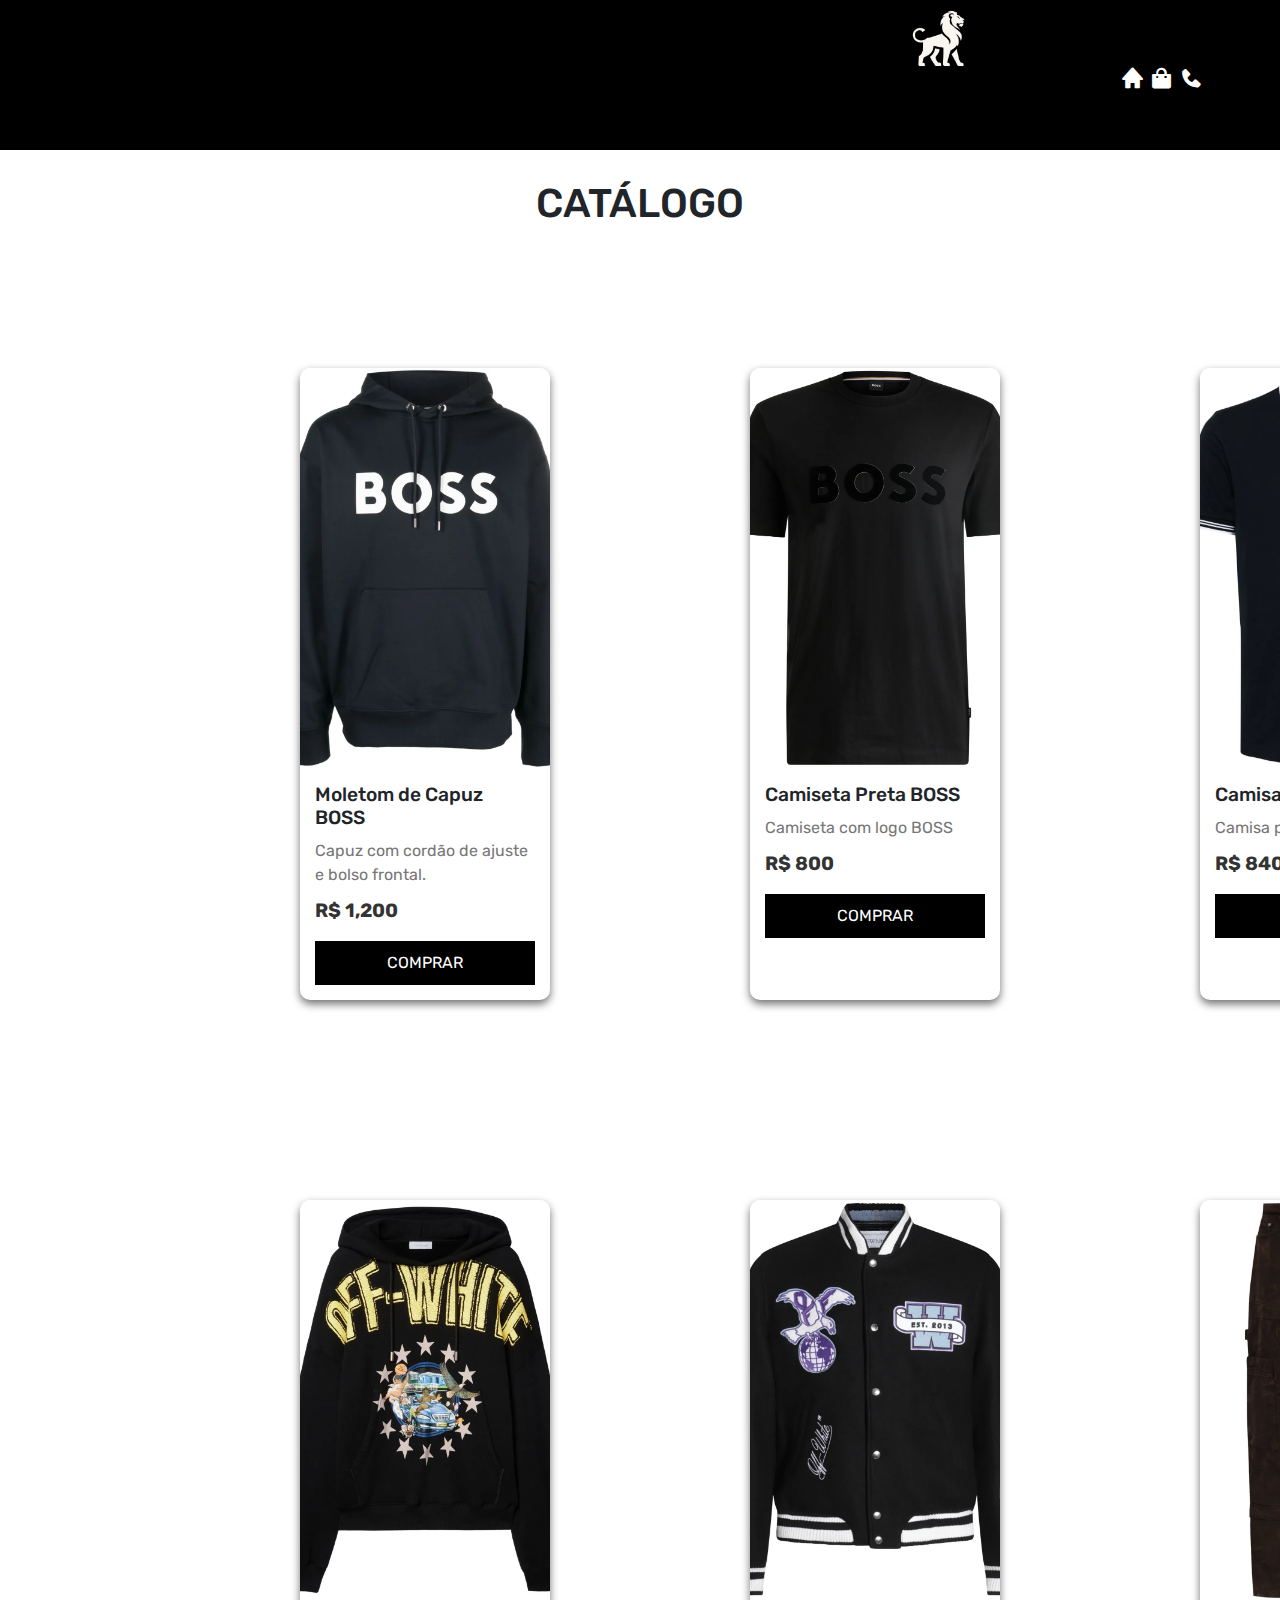
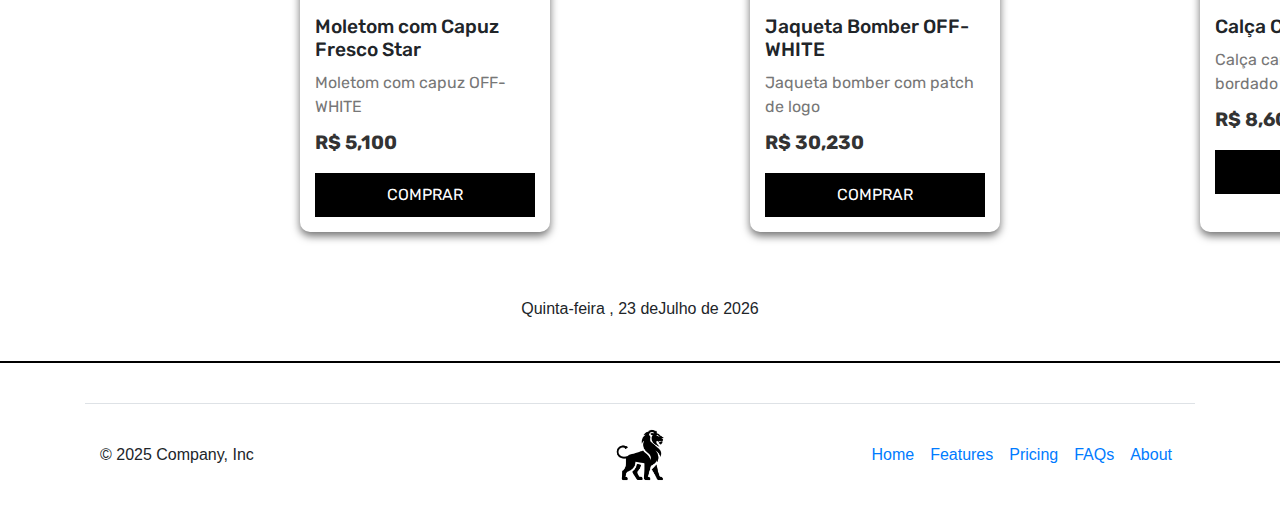
<file: pagina_produtos.html>
<!DOCTYPE html>
<html lang="PT-BR">
  <head>
    <meta charset="UTF-8" />
    <meta name="viewport" content="width=device-width, initial-scale=1.0" />
    <link rel="stylesheet" href="./Css/pagina_produtos.css" />
    <link
      rel="stylesheet"
      href="https://cdn.jsdelivr.net/npm/bootstrap@4.3.1/dist/css/bootstrap.min.css"
      integrity="sha384-ggOyR0iXCbMQv3Xipma34MD+dH/1fQ784/j6cY/iJTQUOhcWr7x9JvoRxT2MZw1T"
      crossorigin="anonymous"
    />
    <link rel="icon" href="Img/LogoPreta.png" />
    <link
      href="https://unpkg.com/boxicons@2.1.4/css/boxicons.min.css"
      rel="stylesheet"
    />
    <title>CATÁLOGO</title>
    <script>
        alert('BEM VINDO AO NOSSO CATÁLOGO');

        dia = new Array ("Domingo", "Segunda-feira", "Terça-feira", "Quarta-feira", "Quinta-feira", "Sexta-feira", "Sábado")
        mes = new Array ("Janeiro", "Fevereiro", "Março", "Abril", "Maio", "Junho","Julho", "Agosto", "Setembro", "Outubro", "Novembro", "Dezembro")
        data = new Date 
    </script>
  </head>
  <body>
    <header>
      <div class="divHeader">
        <!-- Logotipo -->
        <img src="Img/LogoBranca.png" title="RUA NOBRE STORE" class="logo" />
        <!-- Menu -->
        <nav class="icon">
          <a href="index.html" target="_blank"
            ><i class="bx bxs-home" style="color: #ffffff; font-size: 25px"></i
          ></a>
          <a href="/pagina_produtos.html" target="_blank">
            <i
              class="bx bxs-shopping-bag"
              style="color: #ffffff; font-size: 25px"
            ></i
          ></a>
          <i class="bx bxs-phone" style="color: #ffffff; font-size: 25px"></i>
        </nav>
      </div>
    </header>
    <h1 class="texto_catalago">CATÁLOGO</h1>
    <div class="produto-container">
      <div class="produto-card">
        <img src="Img/MoletomHUGOBOSS.png" alt="Produto 1" />
        <div class="produto-info">
          <h3>Moletom de Capuz BOSS</h3>
          <p>Capuz com cordão de ajuste e bolso frontal.</p>
          <span>R$ 1,200</span>
          <button>COMPRAR</button>
        </div>
      </div>

      <div class="produto-card">
        <img src="Img/CamisetaHUGOBOSS2.png" alt="Produto 2" />
        <div class="produto-info">
          <h3>Camiseta Preta BOSS</h3>
          <p>Camiseta com logo BOSS</p>
          <span>R$ 800</span>
          <button>COMPRAR</button>
        </div>
      </div>

      <div class="produto-card">
        <img src="Img/BlusaHUGOBOSS1.png" alt="Produto 3" />
        <div class="produto-info">
          <h3>Camisa Polo Preta BOSS</h3>
          <p>Camisa polo com logo</p>
          <span>R$ 840</span>
          <button>COMPRAR</button>
        </div>
      </div>

      <div class="produto-card">
        <img src="Img/CasacoOFFWHITE2.png" alt="Produto 4" />
        <div class="produto-info">
          <h3>Moletom com Capuz Fresco Star</h3>
          <p>Moletom com capuz OFF-WHITE</p>
          <span>R$ 5,100</span>
          <button>COMPRAR</button>
        </div>
      </div>

      <div class="produto-card">
        <img src="Img/CasacoOFFWHITE.png" alt="Produto 5" />
        <div class="produto-info">
          <h3>Jaqueta Bomber OFF-WHITE</h3>
          <p>Jaqueta bomber com patch de logo</p>
          <span>R$ 30,230</span>
          <button>COMPRAR</button>
        </div>
      </div>

      <div class="produto-card">
        <img src="Img/CalcaOFFWHITE.png" alt="Produto 6" />
        <div class="produto-info">
          <h3>Calça Cargo OFF-WHITE</h3>
          <p>Calça cargo com logo bordado</p>
          <span>R$ 8,600</span>
          <button>COMPRAR</button>
        </div>
      </div>
    </div>
    <p style="text-align: center">
        <script>
            document.write (dia[data.getDay()] + " , " + data.getDate() + " de" + mes[data.getMonth()] + " de " + data.getFullYear())
        </script>
    </p>
    <hr
      style="
        width: 100%;
        margin: 40px auto;
        border: none;
        border-top: 2px solid #000;
      "
    />
    <div class="container">
      <footer
        class="d-flex flex-wrap justify-content-between align-items-center py-3 my-4 border-top"
      >
        <p class="col-md-4 mb-0 text-body-secondary">
          &copy; 2025 Company, Inc
        </p>
        <a
          href="#"
          class="col-md-4 d-flex align-items-center justify-content-center mb-3 mb-md-0 me-md-auto link-body-emphasis text-decoration-none"
          aria-label="Logo"
        >
          <img src="Img/LogoPreta.png" alt="Logo" width="70" height="70" />
        </a>

        <ul class="nav col-md-4 justify-content-end">
          <li class="nav-item">
            <a href="#" class="nav-link px-2 text-body-secondary">Home</a>
          </li>
          <li class="nav-item">
            <a href="#" class="nav-link px-2 text-body-secondary">Features</a>
          </li>
          <li class="nav-item">
            <a href="#" class="nav-link px-2 text-body-secondary">Pricing</a>
          </li>
          <li class="nav-item">
            <a href="#" class="nav-link px-2 text-body-secondary">FAQs</a>
          </li>
          <li class="nav-item">
            <a href="#" class="nav-link px-2 text-body-secondary">About</a>
          </li>
        </ul>
      </footer>
    </div>
  </body>
</html>
</file>
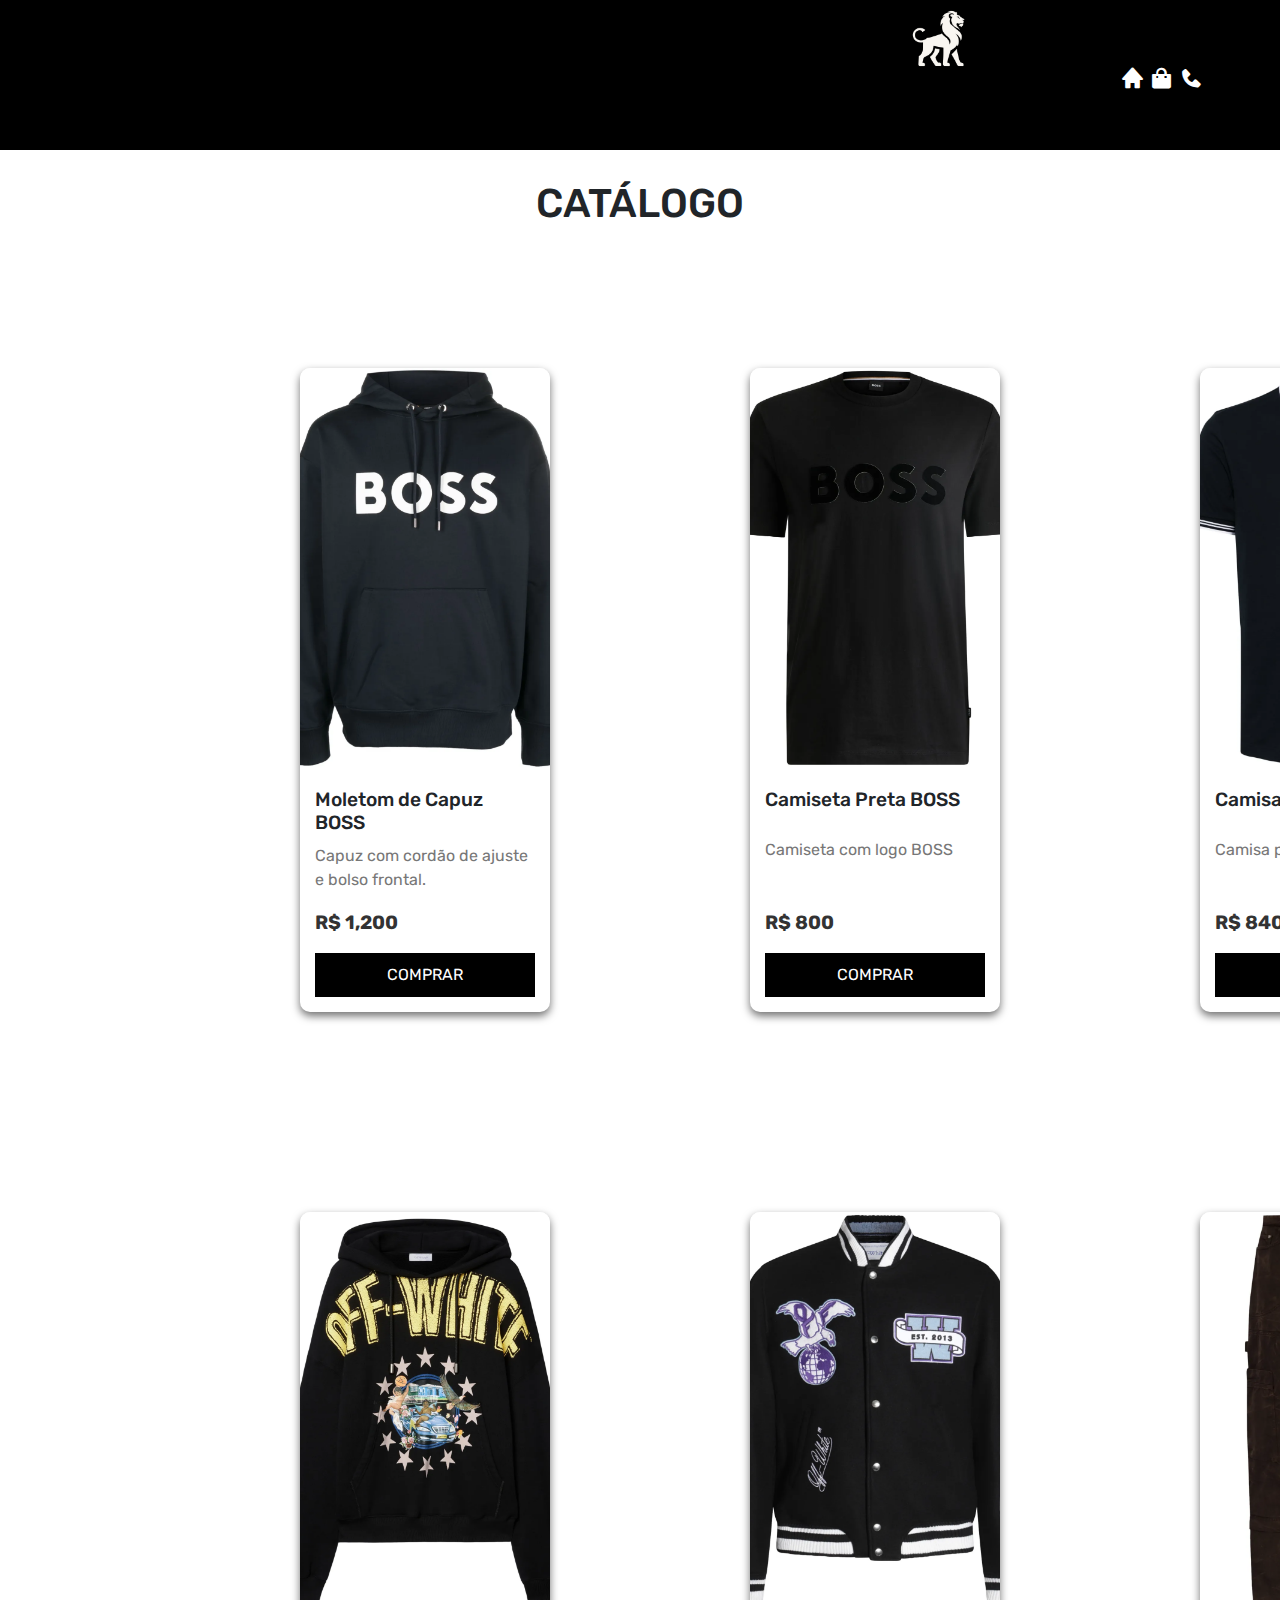
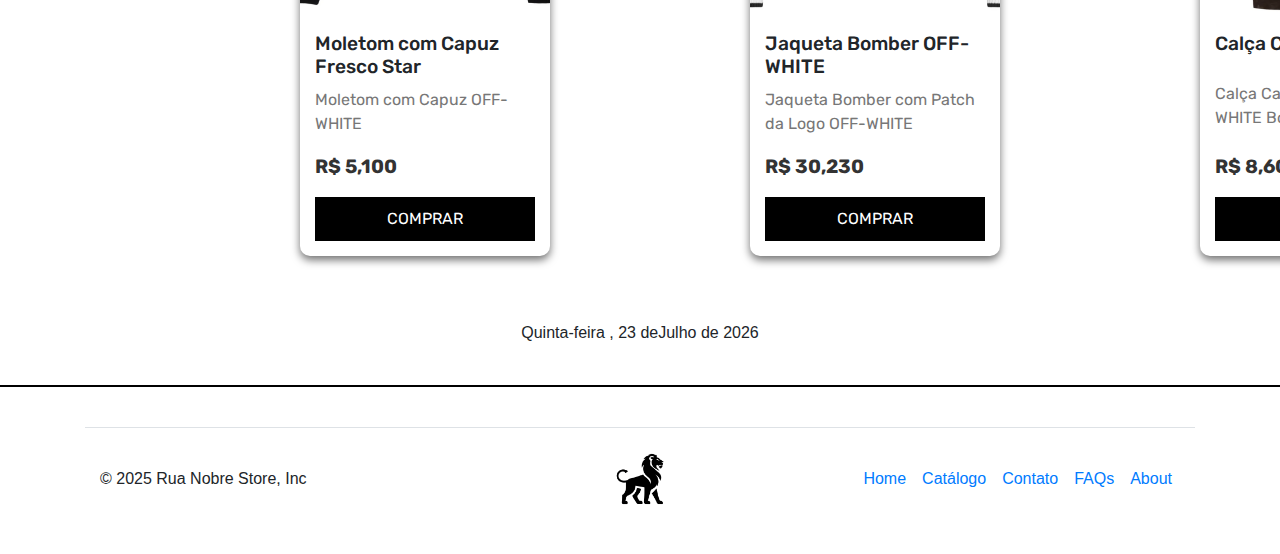
<file: Rua_Nobre_Store/pagina_produtos.html>
<!DOCTYPE html>
<html lang="PT-BR">

<head>
  <meta charset="UTF-8" />
  <meta name="viewport" content="width=device-width, initial-scale=1.0" />
  <link rel="stylesheet" href="./Css/pagina_produtos.css" />
  <link rel="stylesheet" href="https://cdn.jsdelivr.net/npm/bootstrap@4.3.1/dist/css/bootstrap.min.css"
    integrity="sha384-ggOyR0iXCbMQv3Xipma34MD+dH/1fQ784/j6cY/iJTQUOhcWr7x9JvoRxT2MZw1T" crossorigin="anonymous" />
  <link rel="icon" href="Img/LogoPreta.png" />
  <link href="https://unpkg.com/boxicons@2.1.4/css/boxicons.min.css" rel="stylesheet" />
  <title>CATÁLOGO</title>
  <script>
    alert('BEM VINDO AO NOSSO CATÁLOGO');

    dia = new Array("Domingo", "Segunda-feira", "Terça-feira", "Quarta-feira", "Quinta-feira", "Sexta-feira", "Sábado")
    mes = new Array("Janeiro", "Fevereiro", "Março", "Abril", "Maio", "Junho", "Julho", "Agosto", "Setembro", "Outubro", "Novembro", "Dezembro")
    data = new Date

    function abrirDetalhes(nome, imagem, descricao) {
      const url = `pop_produtos.html?nome=${encodeURIComponent(nome)}&imagem=${encodeURIComponent(imagem)}&descricao=${encodeURIComponent(descricao)}`;
      window.open(url, "_blank", "width=800,height=700");

    }
  </script>
</head>

<body>
  <header>
    <div class="divHeader">
      <!-- Logotipo -->
      <img src="Img/LogoBranca.png" title="RUA NOBRE STORE" class="logo" />
      <!-- Menu -->
      <nav class="icon">
        <a href="index.html" target="_blank"><i class="bx bxs-home" style="color: #ffffff; font-size: 25px"></i></a>
        <a href="/pagina_produtos.html" target="_blank">
          <i class="bx bxs-shopping-bag" style="color: #ffffff; font-size: 25px"></i></a>
        <a href="/contato.html" target="_blank">
          <i class="bx bxs-phone" style="color: #ffffff; font-size: 25px"></i>
        </a>
      </nav>
    </div>
  </header>
  <h1 class="texto_catalago">CATÁLOGO</h1>
  <div class="produto-container">
    <div class="produto-card">
      <img src="Img/MoletomHUGOBOSS.png" alt="Produto 1" />
      <div class="produto-info">
        <h3>Moletom de Capuz BOSS</h3>
        <p>Capuz com cordão de ajuste e bolso frontal.</p>
        <span>R$ 1,200</span>
        <button
          onclick="abrirDetalhes('Moletom com Capuz BOSS','Img/MoletomHUGOBOSS.png','Capuz com cordão de ajuste e bolso frontal.')">COMPRAR</button>
      </div>
    </div>

    <div class="produto-card">
      <img src="Img/CamisetaHUGOBOSS2.png" alt="Produto 2" />
      <div class="produto-info">
        <h3>Camiseta Preta BOSS</h3>
        <p>Camiseta com logo BOSS</p>
        <span>R$ 800</span>
        <button
          onclick="abrirDetalhes('Camiseta Preta BOSS','Img/CamisetaHUGOBOSS2.png','Camiseta com logo BOSS.')">COMPRAR</button>
      </div>
    </div>

    <div class="produto-card">
      <img src="Img/BlusaHUGOBOSS1.png" alt="Produto 3" />
      <div class="produto-info">
        <h3>Camisa Polo Preta BOSS</h3>
        <p>Camisa polo com logo BOSS</p>
        <span>R$ 840</span>
        <button
          onclick="abrirDetalhes('Camisa Polo Preta BOSS','Img/BlusaHUGOBOSS1.png','Camisa polo com logo BOSS.')">COMPRAR</button>
      </div>
    </div>

    <div class="produto-card">
      <img src="Img/CasacoOFFWHITE2.png" alt="Produto 4" />
      <div class="produto-info">
        <h3>Moletom com Capuz Fresco Star</h3>
        <p>Moletom com Capuz OFF-WHITE</p>
        <span>R$ 5,100</span>
        <button
          onclick="abrirDetalhes('Moletom com Capuz Fresco Star','Img/CasacoOFFWHITE2.png','Moletom com Capuz OFF-WHITE.')">COMPRAR</button>
      </div>
    </div>

    <div class="produto-card">
      <img src="Img/CasacoOFFWHITE.png" alt="Produto 5" />
      <div class="produto-info">
        <h3>Jaqueta Bomber OFF-WHITE</h3>
        <p>Jaqueta Bomber com Patch da Logo OFF-WHITE</p>
        <span>R$ 30,230</span>
        <button
          onclick="abrirDetalhes('Jaqueta Bomber OFF-WHITE','Img/CasacoOFFWHITE.png','Jaqueta Bomber com Patch da Logo OFF-WHITE.')">COMPRAR</button>
      </div>
    </div>

    <div class="produto-card">
      <img src="Img/CalcaOFFWHITE.png" alt="Produto 6" />
      <div class="produto-info">
        <h3>Calça Cargo OFF-WHITE</h3>
        <p>Calça Cargo com Logo OFF-WHITE Bordado</p>
        <span>R$ 8,600</span>
        <button
          onclick="abrirDetalhes('Calça Cargo OFF-WHITE','Img/CalcaOFFWHITE.png','Calça Cargo com Logo OFF-WHITE Bordado.')">COMPRAR</button>
      </div>
    </div>
  </div>
  <p style="text-align: center">
    <script>
      document.write(dia[data.getDay()] + " , " + data.getDate() + " de" + mes[data.getMonth()] + " de " + data.getFullYear())
    </script>
  </p>
  <hr style="
        width: 100%;
        margin: 40px auto;
        border: none;
        border-top: 2px solid #000;
      " />
  <div class="container">
    <footer class="d-flex flex-wrap justify-content-between align-items-center py-3 my-4 border-top">
      <p class="col-md-4 mb-0 text-body-secondary">
        &copy; 2025 Rua Nobre Store, Inc
      </p>
      <a href="#"
        class="col-md-4 d-flex align-items-center justify-content-center mb-3 mb-md-0 me-md-auto link-body-emphasis text-decoration-none"
        aria-label="Logo">
        <img src="Img/LogoPreta.png" alt="Logo" width="70" height="70" />
      </a>

      <ul class="nav col-md-4 justify-content-end">
        <li class="nav-item"><a href="index.html" class="nav-link px-2 text-body-secondary">Home</a></li>
        <li class="nav-item"><a href="pagina_produtos.html" class="nav-link px-2 text-body-secondary">Catálogo</a></li>
        <li class="nav-item"><a href="contato.html" class="nav-link px-2 text-body-secondary">Contato</a></li>
        <li class="nav-item"><a href="#" class="nav-link px-2 text-body-secondary">FAQs</a></li>
        <li class="nav-item"><a href="#" class="nav-link px-2 text-body-secondary">About</a></li>
      </ul>
    </footer>
  </div>
</body>

</html>
</file>
<file: Css/pagina_produtos.css>
@import url("https://fonts.googleapis.com/css2?family=Rubik:ital,wght@0,300..900;1,300..900&display=swap");

body {
  margin: 0;
  border: 0;
  font-family: "Rubik", serif;
}

/* Estilização da logo */
.logo {
  margin-left: 900px;
  width: 6%;
}

/* Estilização do HEADER */
header {
  background-color: #000000;
  height: 150px;
  display: flex;
  position: relative;
}

.icon {
  width: 160px;
  column-gap: 26px;
}

.divHeader {
  display: flex;
  justify-content: space-between;
  width: 100%;
  align-items: center;
}

nav {
  position: absolute;
  top: 66px;
  right: 0;
  display: flex;
}

.texto_catalago {
  text-align: center;
  font-family: "Rubik", serif;
  margin-top: 30px;
}

.produto-container {
  display: grid;
  grid-template-columns: repeat(3, 1fr);
  gap: 200px;
  max-width: 1450px;
  width: 100%;
  padding: 65px;
  margin-top: 75px;
  margin-left: 235px;
  font-family: "Rubik", serif;
}

.produto-card {
  background-color: white;
  border-radius: 10px;
  box-shadow: 0 4px 8px rgba(0, 0, 0, 0.562);
  overflow: hidden;
  transition: transform 0.3s ease;
}

.produto-card:hover {
  transform: translateY(-10px);
}

.produto-card img {
  width: 100%;
  height: 400px;
  object-fit: cover;
}

.produto-info {
  padding: 15px;
}

.produto-info h3 {
  font-size: 1.2rem;
  margin-bottom: 10px;
}

.produto-info p {
  font-size: 1rem;
  color: #777;
  margin-bottom: 10px;
}

.produto-info span {
  font-size: 1.2rem;
  font-weight: bold;
  color: #333;
  display: block;
  margin-bottom: 15px;
}

/* Botão */
button {
  background-color: #000000;
  color: white;
  border: none;
  padding: 10px;
  width: 100%;
  font-size: 1rem;
  border-radius: 5px;
  cursor: pointer;
  transition: background-color 0.3s ease;
}

button:hover {
  background-color: #000000;
}

@media (max-width: 1024px) {
  .produto-container {
    grid-template-columns: repeat(2, 1fr);
    gap: 60px;
    margin-left: auto;
    padding: 40px;
    justify-content: center;
  }

  .logo {
    margin-left: auto;
    margin-right: 20px;
    width: 10%;
  }

  nav {
    position: static;
    justify-content: flex-end;
  }

  .divHeader {
    flex-direction: column;
    align-items: center;
    text-align: center;
  }

  header {
    height: auto;
    padding: 20px 0;
  }
}

/* Celulares */
@media (max-width: 768px) {
  .produto-container {
    grid-template-columns: 1fr;
    gap: 40px;
    margin-left: auto;
    padding: 20px;
  }

  .logo {
    width: 15%;
    margin: 0 auto;
  }

  .icon {
    width: 100px;
  }

  .divHeader {
    flex-direction: column;
    align-items: center;
  }

  nav {
    flex-direction: column;
    align-items: center;
    margin-top: 10px;
  }

  .produto-card img {
    height: 300px;
  }
}
</file>
<file: Rua_Nobre_Store/Css/pagina_produtos.css>
@import url("https://fonts.googleapis.com/css2?family=Rubik:ital,wght@0,300..900;1,300..900&display=swap");

body {
  margin: 0;
  border: 0;
  font-family: "Rubik", serif;
}

/* Estilização da logo */
.logo {
  margin-left: 900px;
  width: 6%;
}

/* Estilização do HEADER */
header {
  background-color: #000000;
  height: 150px;
  display: flex;
  position: relative;
}

.icon {
  width: 160px;
  column-gap: 26px;
}

.divHeader {
  display: flex;
  justify-content: space-between;
  width: 100%;
  align-items: center;
}

nav {
  position: absolute;
  top: 66px;
  right: 0;
  display: flex;
}

.texto_catalago {
  text-align: center;
  font-family: "Rubik", serif;
  margin-top: 30px;
}

.produto-container {
  display: grid;
  grid-template-columns: repeat(3, 1fr);
  gap: 200px;
  max-width: 1450px;
  width: 100%;
  padding: 65px;
  margin-top: 75px;
  margin-left: 235px;
  font-family: "Rubik", serif;
}

.produto-card {
  background-color: white;
  border-radius: 10px;
  box-shadow: 0 4px 8px rgba(0, 0, 0, 0.562);
  overflow: hidden;
  transition: transform 0.3s ease;
  display: flex;
  flex-direction: column;
  height: 100%;
}

.produto-card:hover {
  transform: translateY(-10px);
}

.produto-card img {
  width: 100%;
  height: 400px;
  object-fit: cover;
}

.produto-info {
  padding: 15px;
  display: flex;
  flex-direction: column;
  flex-grow: 1;
}

.produto-info h3 {
  font-size: 1.2rem;
  margin: 5px 0;
  min-height: 40px;
}

.produto-info p {
  font-size: 1rem;
  color: #777;
  margin: 5px 0;
  min-height: 60px;
}

.produto-info span {
  font-size: 1.2rem;
  font-weight: bold;
  color: #333;
  display: block;
  margin-bottom: 15px;
  margin-top: auto;
}

button {
  background-color: #000000;
  color: white;
  border: none;
  padding: 10px;
  width: 100%;
  font-size: 1rem;
  border-radius: 5px;
  cursor: pointer;
  transition: background-color 0.3s ease;
  margin-top: 10px;
}

button:hover {
  background-color: #333;
}

@media (max-width: 1024px) {
  .produto-container {
    grid-template-columns: repeat(2, 1fr);
    gap: 60px;
    margin-left: auto;
    padding: 40px;
    justify-content: center;
  }

  .logo {
    margin-left: auto;
    margin-right: 20px;
    width: 10%;
  }

  nav {
    position: static;
    justify-content: flex-end;
  }

  .divHeader {
    flex-direction: column;
    align-items: center;
    text-align: center;
  }

  header {
    height: auto;
    padding: 20px 0;
  }
}

@media (max-width: 768px) {
  .produto-container {
    grid-template-columns: 1fr;
    gap: 40px;
    margin-left: auto;
    padding: 20px;
  }

  .logo {
    width: 15%;
    margin: 0 auto;
  }

  .icon {
    width: 100px;
  }

  .divHeader {
    flex-direction: column;
    align-items: center;
  }

  nav {
    flex-direction: column;
    align-items: center;
    margin-top: 10px;
  }

  .produto-card img {
    height: 300px;
  }
}
</file>
